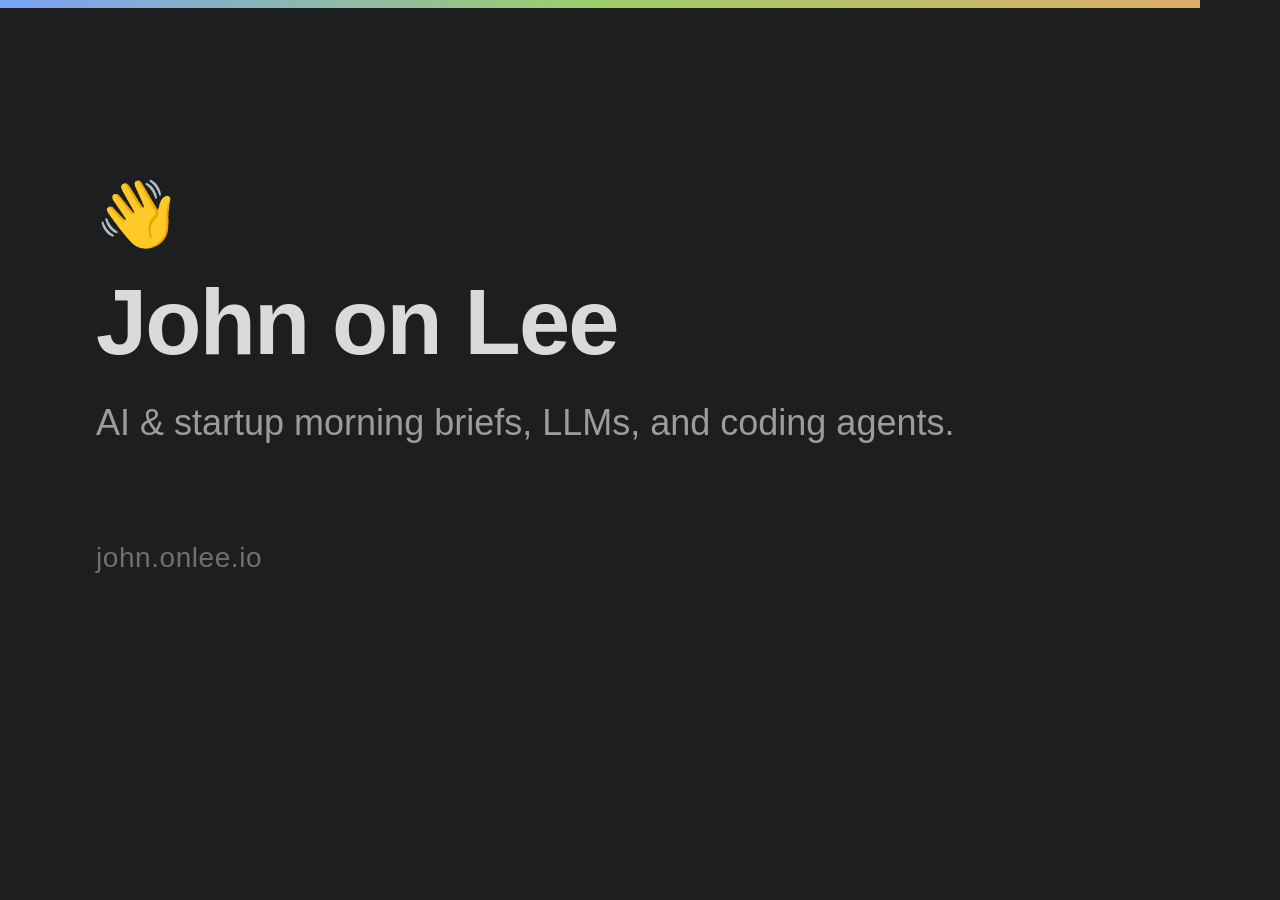
<file: scripts/og-default.html>
<!doctype html>
<!-- Source for static/og-default.png (the site-wide social share card).
     Regenerate after editing:
       "/Applications/Google Chrome.app/Contents/MacOS/Google Chrome" \
         --headless --disable-gpu --hide-scrollbars --force-device-scale-factor=1 \
         --window-size=1200,630 --screenshot=static/og-default.png \
         "file://$PWD/scripts/og-default.html"
     1200x630 is the size Facebook/X/LinkedIn/Slack expect. -->
<meta charset="utf-8">
<style>
  * { margin: 0; padding: 0; box-sizing: border-box; }
  html, body { width: 1200px; height: 630px; }
  body {
    background: #1d1e20;
    color: #dadadb;
    font-family: -apple-system, "SF Pro Display", "Apple SD Gothic Neo", "Helvetica Neue", sans-serif;
    display: flex;
    flex-direction: column;
    justify-content: center;
    padding: 0 96px;
    position: relative;
  }
  .rule {
    position: absolute;
    left: 0; right: 0; top: 0;
    height: 8px;
    background: linear-gradient(90deg, #7aa2f7 0%, #9ece6a 50%, #e0af68 100%);
  }
  .wave { font-size: 64px; line-height: 1; margin-bottom: 28px; }
  h1 {
    font-size: 92px;
    font-weight: 700;
    letter-spacing: -0.02em;
    line-height: 1.05;
  }
  p {
    margin-top: 28px;
    font-size: 36px;
    font-weight: 400;
    color: #9b9c9d;
    line-height: 1.4;
    max-width: 900px;
  }
  .foot {
    position: absolute;
    left: 96px;
    bottom: 56px;
    font-size: 28px;
    color: #6f7072;
    letter-spacing: 0.02em;
  }
</style>
<div class="rule"></div>
<div class="wave">👋</div>
<h1>John on Lee</h1>
<p>AI &amp; startup morning briefs, LLMs, and coding agents.</p>
<div class="foot">john.onlee.io</div>
</file>
